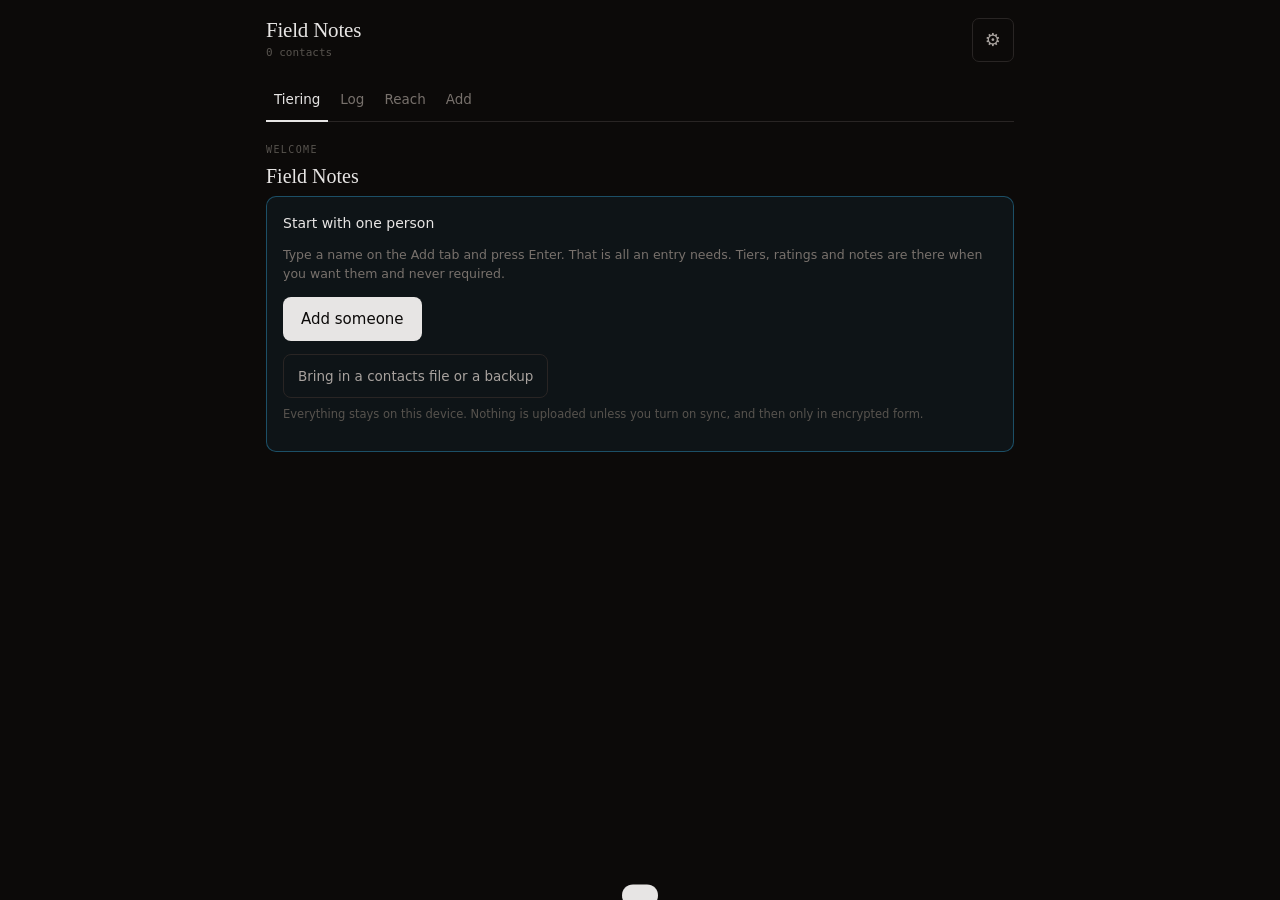
<file: index.html>
<!DOCTYPE html>
<html lang="en">
<head>
<meta charset="utf-8">
<meta name="viewport" content="width=device-width, initial-scale=1, viewport-fit=cover, maximum-scale=5">
<title>Field Notes</title>
<meta name="description" content="A private tracker for the people you actually want to keep in your life.">

<link rel="manifest" href="manifest.json">
<meta name="theme-color" content="#0c0a09">
<meta name="color-scheme" content="dark">

<!-- iOS install support -->
<meta name="apple-mobile-web-app-capable" content="yes">
<meta name="apple-mobile-web-app-status-bar-style" content="black-translucent">
<meta name="apple-mobile-web-app-title" content="Field Notes">
<link rel="apple-touch-icon" href="icons/apple-touch-icon.png">
<link rel="icon" href="icons/icon-192.png" sizes="192x192">
<link rel="icon" href="icons/favicon.svg" type="image/svg+xml">

<link rel="stylesheet" href="styles.css">
</head>
<body>

<div class="wrap">
  <header class="masthead">
    <div>
      <div class="brand">Field Notes</div>
      <div class="count" id="totalCount">—</div>
    </div>
    <div class="head-actions">
      <button class="icon-btn" id="installBtn" hidden aria-label="Install app">Install</button>
      <button class="icon-btn gear" id="settingsBtn" data-act="opensettings" aria-label="Settings">⚙</button>
    </div>
  </header>

  <nav class="tabs" role="tablist">
    <button class="tab on" data-tab="tiering" role="tab" aria-selected="true">Tiering</button>
    <button class="tab" data-tab="log" role="tab" aria-selected="false">Log</button>
    <button class="tab" data-tab="reconnect" role="tab" aria-selected="false">
      Reach <span class="pill warnpill" id="coldPill" hidden></span>
    </button>
    <button class="tab" data-tab="add" role="tab" aria-selected="false">
      Add <span class="pill" id="pendingPill" hidden></span>
    </button>
  </nav>

  <main id="view" role="tabpanel">
    <div class="empty" id="bootMsg">
      Loading contacts…
    </div>
  </main>
</div>

<div class="nudge" id="nudge" role="status" hidden></div>
<div class="toast" id="toast" role="status" aria-live="polite"></div>

<script src="data.js"></script>
<script src="sync.js"></script>
<script src="app.js"></script>
<script>
  // ?fntest=1 is the local test harness; it must not be cached or controlled.
  if ('serviceWorker' in navigator && !/[?&]fntest=1/.test(location.search)) {
    // When a new version's service worker takes over, load it straight away
    // instead of waiting for the next open. Skipped on the very first install.
    var hadController = !!navigator.serviceWorker.controller, swapped = false;
    navigator.serviceWorker.addEventListener('controllerchange', function () {
      if (!hadController) { hadController = true; return; }
      if (swapped) return;
      swapped = true;
      if (window.FNUpdate) window.FNUpdate.ready(); else location.reload();
    });
    window.addEventListener('load', function () {
      navigator.serviceWorker.register('sw.js').then(function (reg) {
        // An installed app is resumed, not reloaded, so check on every return.
        document.addEventListener('visibilitychange', function () {
          if (document.visibilityState === 'visible') reg.update().catch(function () {});
        });
      }).catch(function () { /* offline support unavailable */ });
    });
  }
</script>
<script>
  // If the app never rendered, say why instead of showing a blank screen.
  setTimeout(function () {
    var boot = document.getElementById('bootMsg');
    if (!boot) return;
    var missing = [];
    if (!window.SEED_CONTACTS) missing.push('data.js');
    if (!window.__FIELD_NOTES_READY) missing.push('app.js');
    boot.innerHTML = missing.length
      ? 'Could not load: <strong>' + missing.join(', ') + '</strong>.<br><br>' +
        'These files must sit in the same folder as index.html. If you deployed to Vercel, ' +
        'make sure you uploaded the <strong>contents</strong> of the pwa folder, not the folder itself.'
      : 'Loaded, but nothing rendered. Try a hard refresh.';
  }, 1200);
</script>
</body>
</html>
</file>
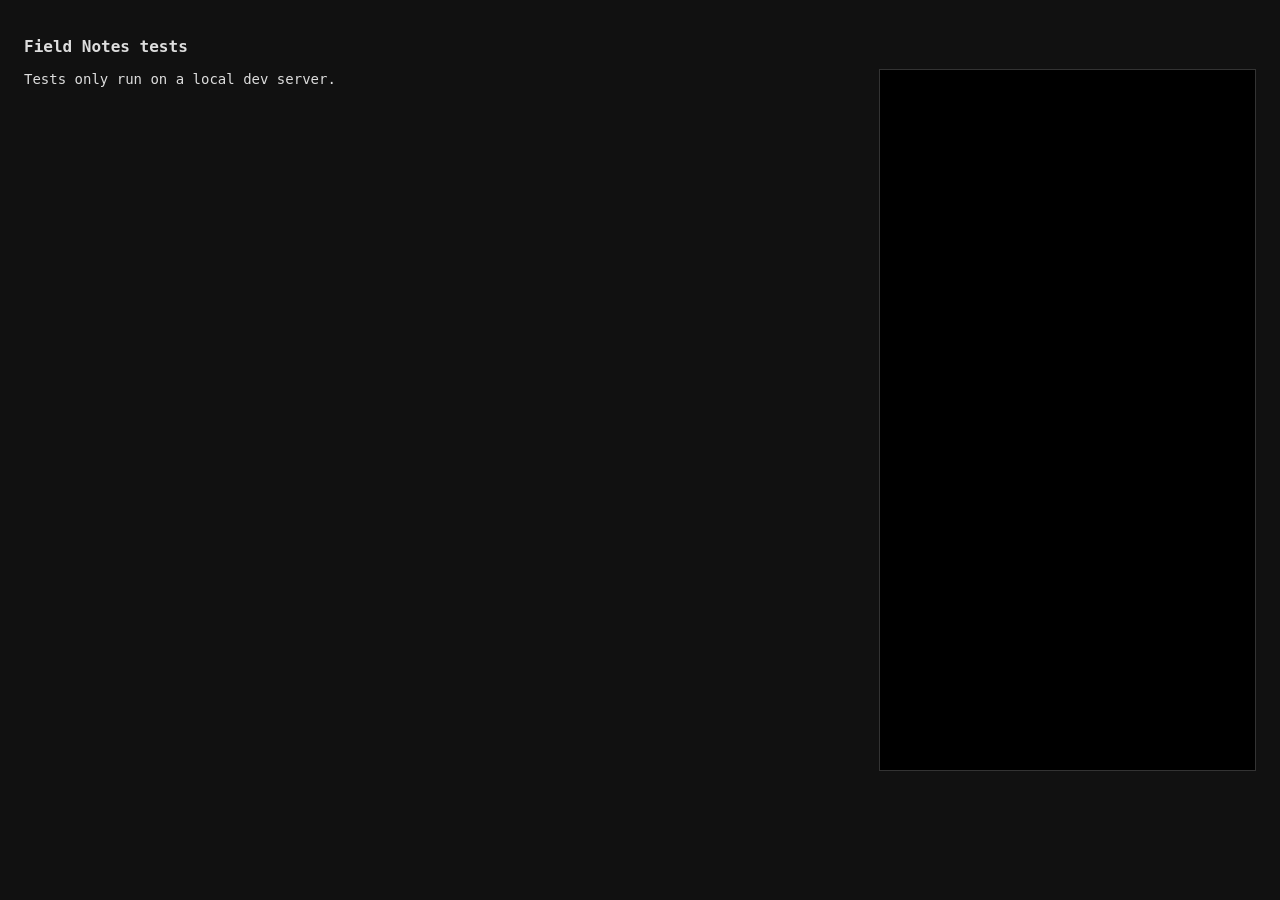
<file: tests/run.html>
<!DOCTYPE html>
<html lang="en">
<head>
<meta charset="utf-8">
<title>Field Notes tests</title>
<style>
  body { font: 14px/1.5 ui-monospace, Menlo, monospace; background: #111; color: #ddd; padding: 16px; }
  .pass { color: #86efac; } .fail { color: #fca5a5; white-space: pre-wrap; }
  iframe { width: 375px; height: 700px; border: 1px solid #333; float: right; background: #000; }
  h1 { font-size: 16px; }
</style>
</head>
<body>
<h1>Field Notes tests <span id="sum"></span></h1>
<iframe id="app" title="app under test"></iframe>
<div id="out"></div>
<!-- Runs only on a local dev server. Uses fake people and its own storage key
     (field-notes-TEST), so it cannot touch real contacts. -->
<script src="fake.js"></script>
<script src="harness.js"></script>
<script src="tests.js"></script>
<script>FNT.run();</script>
</body>
</html>
</file>
<file: styles.css>
:root {
  --bg: #0c0a09;
  --surface: #1c1917;
  --surface-2: #171412;
  --line: #292524;
  --text: #e7e5e4;
  --muted: #a8a29e;
  --dim: #78716c;
  --faint: #57534e;
  --close: #fbbf24;
  --middle: #fb923c;
  --acq: #a8a29e;
  --net: #38bdf8;
  --rare: #34d399;
  --tap: 44px;
}

* { box-sizing: border-box; -webkit-tap-highlight-color: transparent; }
html { -webkit-text-size-adjust: 100%; }
html, body { margin: 0; padding: 0; background: var(--bg); overscroll-behavior-y: none; }
body {
  color: var(--text);
  font-family: ui-sans-serif, -apple-system, BlinkMacSystemFont, "SF Pro Text", "Segoe UI", system-ui, sans-serif;
  font-size: 15px;
  line-height: 1.5;
  padding: env(safe-area-inset-top) env(safe-area-inset-right) env(safe-area-inset-bottom) env(safe-area-inset-left);
}

.wrap { max-width: 780px; margin: 0 auto; padding: 18px 16px 72px; }

/* ---------- masthead ---------- */
.masthead { display: flex; align-items: flex-start; justify-content: space-between; gap: 12px; margin-bottom: 16px; }
.brand { font-family: ui-serif, Georgia, "Times New Roman", serif; font-size: 21px; letter-spacing: -0.01em; line-height: 1.2; }
.count { font-family: ui-monospace, "SF Mono", Menlo, monospace; font-size: 11px; color: var(--faint); margin-top: 2px; }
.icon-btn {
  background: none; border: 1px solid var(--line); color: var(--muted); border-radius: 7px;
  font: inherit; font-size: 13px; padding: 7px 12px; cursor: pointer; min-height: var(--tap);
}
.icon-btn:hover { border-color: var(--dim); color: var(--text); }

/* ---------- tabs ---------- */
.tabs { display: flex; gap: 2px; border-bottom: 1px solid var(--line); margin-bottom: 20px; }
.tab {
  background: none; border: none; border-bottom: 2px solid transparent; margin-bottom: -1px;
  color: var(--dim); font: inherit; font-size: 14px; padding: 10px 15px; cursor: pointer;
  display: inline-flex; align-items: center; gap: 7px; min-height: var(--tap); transition: color .12s;
}
.tab:hover { color: var(--muted); }
.tab.on { color: var(--text); border-bottom-color: var(--text); }
.pill { font-family: ui-monospace, monospace; font-size: 10px; background: rgba(251,191,36,.18); color: var(--close); padding: 1px 6px; border-radius: 99px; }

/* ---------- headings ---------- */
.eyebrow { font-family: ui-monospace, monospace; font-size: 10px; letter-spacing: .14em; text-transform: uppercase; color: var(--faint); margin-bottom: 4px; }
h2 { font-family: ui-serif, Georgia, serif; font-size: 20px; font-weight: 400; margin: 0 0 5px; }
.sub { color: var(--muted); font-size: 13.5px; margin: 0 0 18px; max-width: 56ch; }
h3 { font-size: 14px; font-weight: 500; margin: 0 0 11px; }

/* ---------- inputs ---------- */
input[type=text], input[type=search], input[type=tel], input[type=email], input[type=password], input[type=file], textarea, select {
  width: 100%; background: var(--surface); border: 1px solid var(--line); border-radius: 8px;
  color: var(--text); font: inherit; font-size: 16px; padding: 11px 12px; outline: none;
}
input:focus-visible, textarea:focus-visible, select:focus-visible, button:focus-visible {
  outline: 2px solid var(--muted); outline-offset: 1px;
}
input:focus, textarea:focus { border-color: var(--dim); }
textarea { resize: vertical; line-height: 1.45; }
label.f { display: block; font-size: 10.5px; text-transform: uppercase; letter-spacing: .07em; color: var(--faint); margin-bottom: 6px; }

.btn {
  background: var(--text); color: var(--bg); border: none; border-radius: 8px;
  font: inherit; font-size: 15px; font-weight: 500; padding: 11px 18px; cursor: pointer; min-height: var(--tap);
}
.btn:active { opacity: .82; }
.btn-ghost {
  background: none; border: 1px solid var(--line); color: var(--muted); border-radius: 8px;
  font: inherit; font-size: 13.5px; padding: 10px 14px; cursor: pointer; min-height: var(--tap);
}
.btn-ghost:hover { border-color: var(--dim); color: var(--text); }

/* ---------- chips ---------- */
.chips { display: flex; flex-wrap: wrap; gap: 7px; }
.chip {
  border: 1px solid var(--line); background: none; color: var(--dim); border-radius: 7px;
  font: inherit; font-size: 13px; padding: 9px 12px; cursor: pointer; transition: all .12s; min-height: 38px;
}
.chip:hover { border-color: var(--dim); color: var(--muted); }
.chip.on { border-color: transparent; }
.chip.on[data-t="Close"]        { background: rgba(251,191,36,.16); color: var(--close); }
.chip.on[data-t="Middle"]       { background: rgba(251,146,60,.16); color: var(--middle); }
.chip.on[data-t="Acquaintance"] { background: rgba(168,162,158,.18); color: #d6d3d1; }
.chip.on[data-t="Networking"]   { background: rgba(56,189,248,.16); color: var(--net); }
.chip.on[data-p]                { background: rgba(231,229,228,.11); color: var(--text); }

/* ---------- segmented control ---------- */
.seg { display: inline-flex; border: 1px solid var(--line); border-radius: 8px; overflow: hidden; margin-bottom: 14px; }
.seg button {
  background: none; border: none; color: var(--dim); font: inherit; font-size: 13px;
  padding: 9px 15px; cursor: pointer; min-height: 40px;
}
.seg button + button { border-left: 1px solid var(--line); }
.seg button.on { background: var(--surface); color: var(--text); }

/* ---------- filters ---------- */
.filters { display: flex; flex-wrap: wrap; gap: 7px; margin-bottom: 14px; }
.filter {
  border: 1px solid var(--line); background: none; color: var(--dim); border-radius: 7px;
  font: inherit; font-size: 13px; padding: 9px 13px; cursor: pointer; min-height: 38px;
}
.filter.on { background: var(--text); color: var(--bg); border-color: var(--text); }
.filter .n { opacity: .55; margin-left: 3px; }

/* ---------- search ---------- */
.searchwrap { position: relative; margin-bottom: 12px; }
.clearx {
  position: absolute; right: 8px; top: 50%; transform: translateY(-50%);
  background: none; border: none; color: var(--faint); font-size: 20px; cursor: pointer;
  width: 36px; height: 36px; line-height: 1;
}

/* ---------- contact rows ---------- */
.rowlist { margin-top: 2px; }
.row { border: 1px solid var(--line); border-radius: 10px; margin-bottom: 7px; overflow: hidden; }
.row-head {
  width: 100%; background: none; border: none; text-align: left; padding: 12px;
  cursor: pointer; display: flex; align-items: center; gap: 10px; font: inherit; min-height: var(--tap);
}
.row-head:hover { background: var(--surface-2); }
.row-name { color: var(--text); font-size: 14.5px; font-weight: 500; }
.row-meta { display: flex; align-items: center; gap: 7px; flex-wrap: wrap; }
.row-sub { font-size: 12px; color: var(--faint); margin-top: 4px; display: flex; gap: 10px; flex-wrap: wrap; }
.caret { color: var(--faint); font-size: 11px; flex-shrink: 0; transition: transform .15s; }
.row.open .caret { transform: rotate(180deg); }
.row-body { padding: 2px 12px 14px; border-top: 1px solid var(--surface-2); display: none; }
.row.open .row-body { display: block; }
.field { margin-top: 13px; }
.grid2 { display: grid; grid-template-columns: 1fr 1fr; gap: 11px; }
@media (max-width: 520px) { .grid2 { grid-template-columns: 1fr; } }

/* ---------- badges ---------- */
.badge { display: inline-flex; align-items: center; gap: 5px; padding: 2px 8px; border-radius: 5px; font-size: 11px; font-weight: 500; }
.badge[data-t="Close"]        { background: rgba(251,191,36,.14); color: var(--close); }
.badge[data-t="Middle"]       { background: rgba(251,146,60,.14); color: var(--middle); }
.badge[data-t="Acquaintance"] { background: rgba(168,162,158,.15); color: #d6d3d1; }
.badge[data-t="Networking"]   { background: rgba(56,189,248,.14); color: var(--net); }
.dot { width: 5px; height: 5px; border-radius: 99px; background: currentColor; }
.tag { font-size: 11px; padding: 2px 8px; border-radius: 5px; background: rgba(231,229,228,.07); color: var(--muted); }
.tag.co { background: rgba(56,189,248,.1); color: #7dd3fc; }
.tag.sc { background: rgba(167,139,250,.1); color: #c4b5fd; }

/* ---------- potential meter (exponential) ---------- */
.pot { display: inline-flex; align-items: flex-end; gap: 2px; height: 15px; }
.pot i { width: 3px; border-radius: 2px; background: var(--faint); display: block; }
.pot i.f { background: var(--muted); }
.pot[data-lvl="4"] i.f { background: var(--rare); box-shadow: 0 0 6px rgba(52,211,153,.55); }
.pot i:nth-child(1) { height: 4px; }
.pot i:nth-child(2) { height: 7px; }
.pot i:nth-child(3) { height: 11px; }
.pot i:nth-child(4) { height: 15px; }

/* ---------- cards / misc ---------- */
.card { border: 1px solid var(--line); border-radius: 10px; padding: 16px; margin-bottom: 18px; }
.empty { border: 1px dashed var(--line); border-radius: 10px; padding: 30px 20px; text-align: center; color: var(--dim); font-size: 13.5px; }
.note { font-size: 12.5px; color: var(--dim); line-height: 1.55; margin: 0 0 10px; }
.hint { font-size: 11.5px; color: var(--faint); margin-top: 8px; }
.ok { color: var(--rare); font-size: 12.5px; }
.stale { color: rgba(251,191,36,.75); }
.warn { border-color: rgba(251,191,36,.3); background: rgba(251,191,36,.05); }
.warn .note { color: #fde68a; }
.queue-pos { font-family: ui-monospace, monospace; font-size: 11px; color: var(--faint); }
.queue-name { font-family: ui-serif, Georgia, serif; font-size: 22px; margin: 6px 0 2px; }
.rowsplit { display: flex; justify-content: space-between; align-items: center; gap: 12px; flex-wrap: wrap; }
a.contactlink {
  color: var(--net); text-decoration: none; font-size: 14px;
  display: inline-flex; align-items: center; min-height: var(--tap); padding: 0 14px;
  border: 1px solid var(--line); border-radius: 8px;
}
a.contactlink:hover { text-decoration: underline; }

/* ---------- toast ---------- */
.toast {
  position: fixed; left: 50%; transform: translateX(-50%) translateY(120%);
  bottom: calc(20px + env(safe-area-inset-bottom));
  background: var(--text); color: var(--bg); padding: 11px 18px; border-radius: 99px;
  font-size: 14px; font-weight: 500; transition: transform .22s ease; z-index: 50; pointer-events: none;
  max-width: calc(100vw - 32px);
}
.toast.show { transform: translateX(-50%) translateY(0); }

@media (prefers-reduced-motion: reduce) {
  * { animation: none !important; transition: none !important; }
}

/* ============================================================
   v5 additions — roles, reconnect, import preview, sync, delete
   ============================================================ */

.tag.role { background: rgba(167,139,250,.16); color: #c4b5fd; border-color: rgba(167,139,250,.32); }

.pill.warnpill { background: #b45309; color: #fff; }

.btn-danger {
  width: 100%; padding: 12px; border-radius: 10px; cursor: pointer;
  font: inherit; font-weight: 600;
  background: rgba(190,60,70,.14); color: #fca5a5;
  border: 1px solid rgba(190,60,70,.4);
}
.btn-danger:active { transform: scale(.99); }

.btn-ghost.sm, .chip.sm { padding: 6px 10px; font-size: 12.5px; }
.btn-ghost.talk { width: auto; padding: 9px 14px; }

.queue-nav { display: flex; gap: 10px; margin: 4px 0 10px; }
.queue-nav .btn-ghost { flex: 1; }
.queue-nav .btn-ghost[disabled] { opacity: .35; pointer-events: none; }

/* onboarding checklist */
.card.start { border-color: rgba(56,189,248,.35); background: rgba(56,189,248,.06); }
.steps { list-style: none; margin: 10px 0 0; padding: 0; display: flex; flex-direction: column; gap: 9px; }
.steps li {
  display: flex; align-items: center; gap: 10px;
  font-size: 14px; line-height: 1.4;
}
.steps li.done { opacity: .55; }
.steps .tick { flex: 0 0 auto; width: 18px; text-align: center; color: #38bdf8; font-weight: 700; }
.steps li.done .tick { color: #4ade80; }
.steps li > span:nth-child(2) { flex: 1; min-width: 0; }

.ok-card { border-color: rgba(74,222,128,.3); background: rgba(74,222,128,.05); }

/* import preview */
.pvgroups { display: flex; flex-direction: column; gap: 10px; margin-top: 10px; }
.pvrow {
  border-top: 1px solid rgba(255,255,255,.07); padding-top: 10px;
  display: flex; flex-direction: column; gap: 7px;
}
.pvname { font-size: 13.5px; font-weight: 600; display: flex; align-items: center; gap: 8px; }
.pvname .n {
  font-size: 11px; font-weight: 700; padding: 2px 7px; border-radius: 999px;
  background: rgba(255,255,255,.09); color: #a8a29e;
}

/* sync */
.dot-on {
  display: inline-block; width: 8px; height: 8px; border-radius: 50%;
  background: #4ade80; box-shadow: 0 0 8px #4ade8099; margin-left: 6px; vertical-align: middle;
}
.note.bad { color: #fca5a5; }
input[readonly] { opacity: .85; font-family: ui-monospace, SFMono-Regular, Menlo, monospace; font-size: 13px; }

/* toast action */
.toast-act {
  margin-left: 10px; background: rgba(255,255,255,.16); color: #fff;
  border: 0; border-radius: 7px; padding: 5px 10px; font: inherit; font-weight: 700;
  font-size: 13px; cursor: pointer;
}

@media (min-width: 620px) {
  .pvrow { flex-direction: row; align-items: center; justify-content: space-between; }
  .pvrow .chips { flex: 0 0 auto; }
}

/* ---- daily log ---- */
.logsec {
  font-size: 12px; letter-spacing: .14em; text-transform: uppercase;
  color: #a8a29e; font-weight: 700; margin: 22px 0 10px;
  display: flex; align-items: center; gap: 8px;
}
.logsec .n {
  font-size: 11px; padding: 2px 8px; border-radius: 999px;
  background: rgba(255,255,255,.09); color: #d6d3d1;
}
.loglist { display: flex; flex-direction: column; gap: 8px; }
.logrow {
  display: flex; align-items: center; gap: 12px; min-height: 58px;
  background: rgba(255,255,255,.045); border: 1px solid rgba(255,255,255,.09);
  border-radius: 12px; padding: 11px 12px 11px 14px;
}
.logrow.cold { border-color: rgba(180,83,9,.45); background: rgba(180,83,9,.09); }
.logrow .body { flex: 1; min-width: 0; }
.logrow .t {
  display: block; font-size: 15px; font-weight: 600; line-height: 1.3;
  overflow: hidden; text-overflow: ellipsis; white-space: nowrap;
}
.logrow .d {
  display: flex; align-items: center; gap: 7px; flex-wrap: wrap;
  font-size: 12px; color: #a8a29e; margin-top: 4px;
}
.logbtn {
  flex: 0 0 auto; min-width: 62px; min-height: 40px; padding: 9px 15px;
  border-radius: 10px; cursor: pointer; font: inherit; font-weight: 700; font-size: 14px;
  background: rgba(56,189,248,.16); color: #7dd3fc; border: 1px solid rgba(56,189,248,.4);
}
.logbtn:active { transform: scale(.96); }
.logbtn.undo {
  background: rgba(255,255,255,.06); color: #a8a29e; border-color: rgba(255,255,255,.14);
}

/* ---- reconnect reminder card ---- */
.nudge {
  position: fixed; z-index: 75;
  left: max(12px, env(safe-area-inset-left)); right: max(12px, env(safe-area-inset-right));
  bottom: calc(12px + env(safe-area-inset-bottom, 0px));
  max-width: 560px; margin: 0 auto;
  background: linear-gradient(180deg, #1c2333, #0d1119);
  border: 1px solid rgba(56,189,248,.42); border-radius: 16px;
  padding: 15px; box-shadow: 0 14px 40px rgba(0,0,0,.6);
}
.nudge[hidden] { display: none; }
.nudge-body { display: flex; flex-direction: column; gap: 3px; margin-bottom: 12px; }
.nudge-lbl {
  font-size: 10.5px; letter-spacing: .18em; text-transform: uppercase;
  color: #7dd3fc; font-weight: 800;
}
.nudge-body strong { font-size: 17px; font-weight: 700; }
.nudge-sub { font-size: 12.5px; color: #a8a29e; }
.nudge-acts { display: flex; gap: 8px; }
.nudge-acts .tbtn { flex: 1; padding: 11px 8px; font-size: 13.5px; }
.nudge-acts .tbtn.primary { flex: 1.4; }

.logrow .body { cursor: pointer; }

/* ---- quick "Talked today" straight from the list ---- */
.row-top { display: flex; align-items: stretch; gap: 0; }
.row-top .row-head { flex: 1; min-width: 0; }
.quicktalk {
  flex: 0 0 auto; align-self: center; margin-right: 10px;
  min-height: 44px; min-width: 64px; padding: 10px 12px;
  border-radius: 9px; cursor: pointer; font: inherit; font-weight: 700; font-size: 12.5px;
  background: rgba(56,189,248,.14); color: #7dd3fc; border: 1px solid rgba(56,189,248,.34);
}
.quicktalk:active { transform: scale(.95); }
.quicktalk.on {
  background: rgba(74,222,128,.18); color: #86efac; border-color: rgba(74,222,128,.45);
  min-width: 48px;
}

/* ---- cleanup ---- */
.logrow.clean { cursor: pointer; padding-left: 12px; }
.logrow.clean.marked {
  border-color: rgba(190,60,70,.5); background: rgba(190,60,70,.12);
}
.logrow.clean.marked .t { text-decoration: line-through; opacity: .65; }
.clbox {
  flex: 0 0 auto; width: 26px; height: 26px; border-radius: 7px;
  border: 2px solid rgba(255,255,255,.18); display: grid; place-items: center;
  font-size: 14px; font-weight: 800; color: #fca5a5;
}
.logrow.clean.marked .clbox { border-color: rgba(190,60,70,.6); background: rgba(190,60,70,.25); }
.cleanbar {
  position: sticky; bottom: 0; z-index: 5;
  display: flex; gap: 10px; align-items: center;
  margin: 16px -4px 0; padding: 12px 4px calc(12px + env(safe-area-inset-bottom, 0px));
  background: linear-gradient(180deg, rgba(12,10,9,0), rgba(12,10,9,.95) 30%);
}
.cleanbar .btn-ghost, .cleanbar .btn-danger { margin: 0; flex: 1; }

/* Subtitle is a list of plain facts; keep them visually separated without
   punctuation or icons cluttering the line. */
.row-sub { display: flex; flex-wrap: wrap; gap: 4px 10px; }
.row-sub > span + span::before {
  content: "·"; opacity: .4; margin-right: 8px;
}

/* five tabs need to survive a 375px screen */
.tabs { gap: 4px; }
.tabs .tab { padding-left: 8px; padding-right: 8px; font-size: 13.5px; white-space: nowrap; }

/* opportunity row: the reason comes before the elapsed time */
.logrow.reach { align-items: flex-start; }
.logrow.reach .body { display: flex; flex-direction: column; gap: 4px; }
.reach-why {
  display: flex; align-items: center; gap: 8px;
  font-size: 12px; color: #7dd3fc; margin-top: 2px;
}
.logrow.reach .logbtn { align-self: center; }

/* ---- notes shortcut chips ---- */
.notechips {
  display: flex; align-items: center; gap: 7px; flex-wrap: wrap;
  margin-top: 9px; padding-top: 9px; border-top: 1px dashed rgba(255,255,255,.09);
}
.nc-lbl {
  font-size: 10.5px; letter-spacing: .14em; text-transform: uppercase;
  color: #a8a29e; font-weight: 800; margin-right: 2px;
}

/* ---- header actions ---- */
.head-actions { display: flex; align-items: center; gap: 8px; }
.icon-btn.gear { font-size: 18px; line-height: 1; padding: 9px 12px; }
.icon-btn.gear.on { background: rgba(56,189,248,.18); color: #7dd3fc; border-color: rgba(56,189,248,.4); }

/* ---- settings toggle rows ---- */
.setrow {
  display: flex; align-items: center; justify-content: space-between; gap: 14px;
  width: 100%; min-height: 50px; padding: 12px 2px;
  background: none; border: 0; border-top: 1px solid rgba(255,255,255,.07);
  color: inherit; font: inherit; cursor: pointer; text-align: left;
}
.setrow:first-of-type { border-top: 0; }
.setrow-label { flex: 1; font-size: 14.5px; }
.switch {
  flex: 0 0 auto; width: 44px; height: 26px; border-radius: 999px;
  background: rgba(255,255,255,.12); border: 1px solid rgba(255,255,255,.16);
  position: relative; transition: background .16s, border-color .16s;
}
.switch i {
  position: absolute; top: 2px; left: 2px; width: 20px; height: 20px;
  border-radius: 50%; background: #a8a29e; transition: transform .16s, background .16s;
}
.switch.on { background: rgba(56,189,248,.32); border-color: rgba(56,189,248,.5); }
.switch.on i { transform: translateX(18px); background: #7dd3fc; }

/* ---- potential scale reference ---- */
.scalerow {
  display: flex; align-items: center; gap: 12px;
  padding: 9px 0; border-top: 1px solid rgba(255,255,255,.06);
}
.scalerow:first-of-type { border-top: 0; }
.scalekey { font-size: 14px; font-weight: 700; min-width: 74px; }
.scaleblurb { font-size: 12.5px; color: #a8a29e; flex: 1; }

/* ---- potential meter: readable at a glance ---- */
.pot { display: inline-flex; align-items: flex-end; gap: 2px; height: 13px; vertical-align: -1px; }
.pot i {
  width: 3.5px; border-radius: 1.5px; background: rgba(255,255,255,.16);
  transition: background .16s;
}
.pot i:nth-child(1) { height: 5px; }
.pot i:nth-child(2) { height: 7px; }
.pot i:nth-child(3) { height: 9px; }
.pot i:nth-child(4) { height: 11px; }
.pot i:nth-child(5) { height: 13px; }
.pot i.on { background: #7dd3fc; }
.pot.lv5 i.on { background: #f0abfc; }
.pot.lv4 i.on { background: #7dd3fc; }
.pot.lv3 i.on { background: #67e8f9; }
.pot.lv2 i.on { background: #a8a29e; }
.pot.lv1 i.on { background: #78716c; }

.hint.stale { color: #e8b57c; }

/* Frozen-order notice: quiet, so it reads as information not an error */
.resortbar {
  margin: -2px 0 12px; padding: 9px 12px;
  background: rgba(56,189,248,.07); border: 1px solid rgba(56,189,248,.2);
  border-radius: 10px; gap: 10px;
}
.resortbar .btn-ghost { margin: 0; flex: 0 0 auto; }

/* symbol headers */
.sym { font-weight: 600; letter-spacing: .02em; }
.symtext { margin-left: 7px; }
.tabs .tab .sym { font-size: 16px; }

/* insights */
.statrow { display: flex; gap: 10px; margin-bottom: 6px; }
.stat {
  flex: 1; text-align: center; padding: 14px 8px;
  background: rgba(255,255,255,.045); border: 1px solid rgba(255,255,255,.09);
  border-radius: 12px;
}
.statn { font-size: 26px; font-weight: 700; line-height: 1.1; }
.statl { font-size: 12px; color: #a8a29e; margin-top: 3px; }
.stats { font-size: 11px; color: #78716c; margin-top: 4px; }

/* interaction timeline */
.history { list-style: none; margin: 0 0 10px; padding: 0; display: flex; flex-direction: column; gap: 6px; }
.history li {
  display: flex; justify-content: space-between; align-items: baseline; gap: 10px;
  font-size: 13px; padding: 7px 10px;
  background: rgba(255,255,255,.04); border-radius: 8px;
}
.hdate { font-variant-numeric: tabular-nums; }
.hgap { font-size: 11.5px; color: #78716c; }
label.f .n {
  font-size: 10.5px; padding: 1px 6px; border-radius: 999px;
  background: rgba(255,255,255,.1); margin-left: 5px;
}

/* past-log calendar */
.calhead { display: flex; align-items: center; justify-content: space-between; gap: 10px; margin: 14px 0 8px; }
.calhead span { font-size: 14px; font-weight: 600; }
.calhead .btn-ghost { margin: 0; width: auto; padding: 6px 14px; }
.calgrid { display: grid; grid-template-columns: repeat(7, 1fr); gap: 4px; margin-bottom: 6px; }
.cal-dow { text-align: center; font-size: 10.5px; color: #78716c; padding: 4px 0; }
.cal-pad { aspect-ratio: 1; }
.cal-day {
  position: relative; aspect-ratio: 1; min-height: 40px;
  border-radius: 9px; border: 1px solid transparent;
  background: rgba(255,255,255,.035); color: #a8a29e;
  font: inherit; font-size: 13px; cursor: pointer;
}
.cal-day.has { color: #f5f5f4; background: rgba(56,189,248,.13); border-color: rgba(56,189,248,.3); }
.cal-day.today { border-color: rgba(255,255,255,.35); }
.cal-day.sel { background: rgba(56,189,248,.32); color: #fff; border-color: #7dd3fc; }
.cal-day .dot {
  position: absolute; left: 50%; transform: translateX(-50%); bottom: 5px;
  width: 4px; height: 4px; border-radius: 50%; background: #7dd3fc;
}
.cal-day.sel .dot { background: #fff; }

/* trends */
.trends { display: flex; flex-direction: column; gap: 10px; }
.trend { background: rgba(255,255,255,.045); border: 1px solid rgba(255,255,255,.09); border-radius: 12px; padding: 12px 14px; }
.trendl { font-size: 12px; color: #a8a29e; margin-bottom: 7px; }
.trendrow { display: flex; align-items: baseline; gap: 14px; }
.trendrow .t2 { font-size: 13px; color: #78716c; font-variant-numeric: tabular-nums; }
.trendrow .t1 { font-size: 15px; font-weight: 600; font-variant-numeric: tabular-nums; margin-left: auto; }
.trendrow .t1.up { color: #7dd3fc; }
.trendrow .t1.down { color: #a8a29e; }

/* symbol-mode page heading: the mark alone, no eyebrow, no word */
.symhead { font-size: 30px; line-height: 1; margin: 2px 0 14px; font-weight: 600; }

/* ---- v9.3: bulk select + import preview ---- */
/* Selecting is not deleting: green ticks, no strikethrough. */
.logrow.clean.pick.marked { border-color: rgba(74,222,128,.45); background: rgba(74,222,128,.10); }
.logrow.clean.pick.marked .t { text-decoration: none; opacity: 1; }
.logrow.clean.pick.marked .clbox { border-color: rgba(74,222,128,.6); background: rgba(74,222,128,.22); color: #86efac; }
.selbar-top { margin: -4px 0 10px; }
.movebar { flex-wrap: wrap; }
.movebar .chips { flex: 1; margin: 0; }
.pvmore { margin: 4px 0 16px; }
.pvmore > summary {
  cursor: pointer; color: var(--muted); font-size: 14px; padding: 10px 2px; list-style: none;
}
.pvmore > summary::before { content: "\25B8  "; }
.pvmore[open] > summary::before { content: "\25BE  "; }
.pvmore > summary::-webkit-details-marker { display: none; }

/* ---- v9.5: capture ---- */
.capture #qLine { font-size: 17px; padding: 14px 12px; }
details.more { margin-top: 12px; }
details.more > summary {
  cursor: pointer; color: var(--muted); font-size: 14px; padding: 10px 2px; list-style: none; min-height: var(--tap);
  display: flex; align-items: center;
}
details.more > summary::before { content: "\25B8"; margin-right: 8px; }
details.more[open] > summary::before { content: "\25BE"; }
details.more > summary::-webkit-details-marker { display: none; }
.justadded { border-color: rgba(74,222,128,.35); }
.justadded h3 .n { font-weight: 400; color: var(--dim); font-size: 13px; margin-left: 6px; }
.showmore { width: 100%; margin-top: 10px; }
.capture .btn { width: 100%; }

/* ---- v9.6: reasons, promises, tags, overview, discreet ---- */
.tag.tg { background: rgba(52,211,153,.1); color: #6ee7b7; }
.reach-ctx, .nudge-ctx { display: block; font-size: 12px; color: var(--dim); margin-top: 2px; overflow-wrap: anywhere; }
.reach-why { flex-wrap: wrap; }
.card.season { border-color: rgba(56,189,248,.3); }
.card.season .loglist { margin-top: 10px; }
.seg { max-width: 100%; overflow-x: auto; -webkit-overflow-scrolling: touch; scrollbar-width: none; }
.seg::-webkit-scrollbar { display: none; }
.seg button { white-space: nowrap; }
.brand { cursor: pointer; user-select: none; -webkit-user-select: none; }
.discreet .pot, .discreet .scalerow .pot { display: none; }
.balance { padding: 12px 14px; }
.balrow { display: flex; align-items: center; gap: 10px; padding: 5px 0; font-size: 13px; }
.ball { flex: 0 0 104px; color: var(--muted); }
.balbar { flex: 1; height: 8px; border-radius: 4px; background: rgba(255,255,255,.06); overflow: hidden; }
.balbar i { display: block; height: 100%; border-radius: 4px; }
.balbar i.t-close { background: var(--close); }
.balbar i.t-middle { background: var(--middle); }
.balbar i.t-acquaintance { background: var(--acq); }
.balbar i.t-networking { background: var(--net); }
.baln { flex: 0 0 38px; text-align: right; font-family: ui-monospace, Menlo, monospace; color: var(--dim); font-size: 12px; }

/* ---- v9.7: sync ---- */
.warnbox {
  margin-top: 12px; padding: 11px 13px; border-radius: 9px; font-size: 13px; line-height: 1.45;
  border: 1px solid rgba(251,191,36,.45); background: rgba(251,191,36,.08); color: #fde68a;
}
.warnbox strong { display: block; margin-bottom: 3px; color: #fcd34d; }

/* ---- v9.9: Penn ---- */
.tag.pn { background: rgba(153,0,0,.24); color: #fecaca; border: 1px solid rgba(220,38,38,.35); font-weight: 600; letter-spacing: .02em; }
.chip.pennchip.on { background: rgba(153,0,0,.28); border-color: rgba(220,38,38,.55); color: #fee2e2; }
.caprow { display: flex; align-items: center; gap: 12px; flex-wrap: wrap; }
.btn-ghost.pennf.on { border-color: rgba(220,38,38,.55); color: #fecaca; background: rgba(153,0,0,.18); }
.btn-ghost.pennf .n { opacity: .6; margin-left: 2px; }
.dupegroup { padding: 12px 14px; }
.duperow { display: flex; flex-direction: column; padding: 6px 0; border-bottom: 1px solid var(--surface-2); }
.duperow:last-of-type { border-bottom: none; }
.duperow .t { font-weight: 500; }
.duperow .d { font-size: 12.5px; color: var(--dim); overflow-wrap: anywhere; }
.keeps { font-size: 11px; font-weight: 600; color: #86efac; border: 1px solid rgba(74,222,128,.4); border-radius: 5px; padding: 1px 6px; margin-left: 6px; }
h3 .tag.pn { font-size: 12px; vertical-align: 2px; margin-left: 6px; }

/* ---- v9.10: Family ---- */
.tag.fam { background: rgba(167,139,250,.18); color: #ddd6fe; border: 1px solid rgba(167,139,250,.4); font-weight: 600; }
.chip.famchip.on { background: rgba(167,139,250,.24); border-color: rgba(167,139,250,.55); color: #ede9fe; }
.filter.famfilter.on { border-color: rgba(167,139,250,.6); }
</file>
